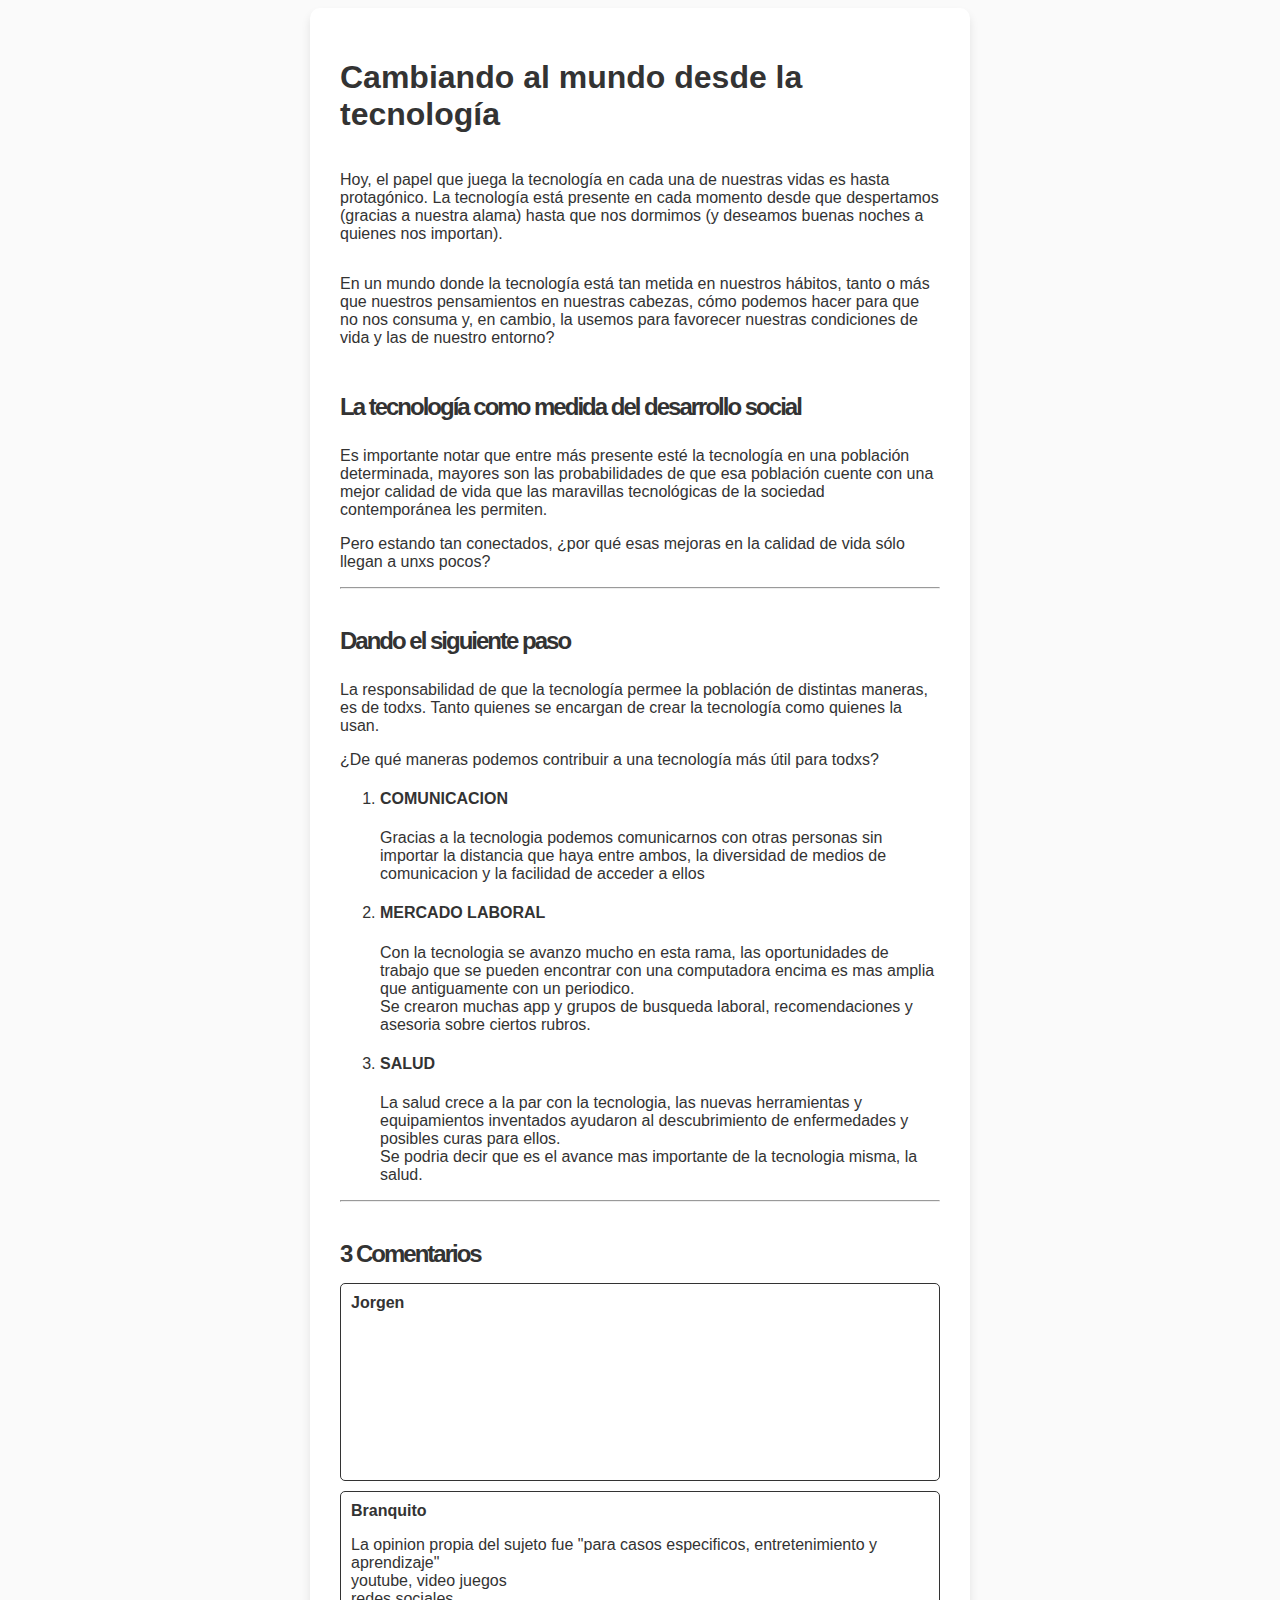
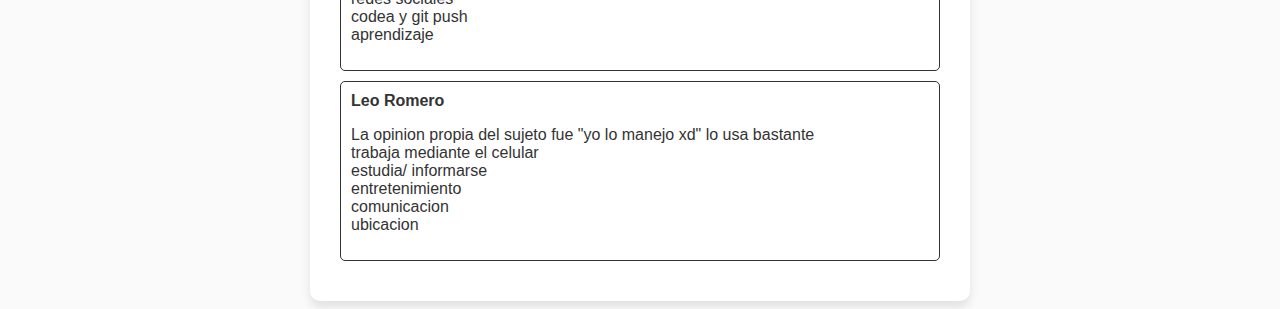
<file: 03 Sentando las bases/01 querySelector/index.html>
<!DOCTYPE html>
<html>
  <head>
    <title>Cambiando al mundo desde la tecnología | Hack The Gap</title>
    <link rel="stylesheet" href="styles/main.css">
  </head>
  <body>
    <main>
      <h1 class="title">Cambiando al mundo desde la tecnología</h1>
      <p class="paragraph">
        Hoy, el papel que juega la tecnología en cada una de nuestras vidas es hasta protagónico. La tecnología está presente en cada momento desde que despertamos (gracias a nuestra alama) hasta que nos dormimos (y deseamos buenas noches a quienes nos importan).
      </p>
      <p class="paragraph">
        En un mundo donde la tecnología está tan metida en nuestros hábitos, tanto o más que nuestros pensamientos en nuestras cabezas, cómo podemos hacer para que no nos consuma y, en cambio, la usemos para favorecer nuestras condiciones de vida y las de nuestro entorno?
      </p>
      <section>
        <h2 class="heading">La tecnología como medida del desarrollo social</h2>
        <p class="paragraph">Es importante notar que entre más presente esté la tecnología en una población determinada, mayores son las probabilidades de que esa población cuente con una mejor calidad de vida que las maravillas tecnológicas de la sociedad contemporánea les permiten.</p>
        <p class="paragraph">Pero estando tan conectados, ¿por qué esas mejoras en la calidad de vida sólo llegan a unxs pocos?</p>
        <hr />
      </section>
      <section>
        <h2 class="heading">Dando el siguiente paso</h2>
        <p class="paragraph">La responsabilidad de que la tecnología permee la población de distintas maneras, es de todxs. Tanto quienes se encargan de crear la tecnología como quienes la usan.</p>
        <p class="paragraph">¿De qué maneras podemos contribuir a una tecnología más útil para todxs?</p>
        
        <ol>
          <li><h4>COMUNICACION</h4>
            <p>Gracias a la tecnologia podemos comunicarnos con otras personas sin importar la distancia que haya entre ambos, la diversidad de medios de comunicacion y la facilidad de acceder a ellos</p>
            </li>
          <li><h4>MERCADO LABORAL</h4>
            <p>Con la tecnologia se avanzo mucho en esta rama, las oportunidades de trabajo que se pueden encontrar con una computadora encima es mas amplia que antiguamente con un periodico. <br> Se crearon muchas app y grupos de busqueda laboral, recomendaciones y asesoria sobre ciertos rubros.</p>
          </li>
          <li><h4>SALUD</h4>
            <p>La salud crece a la par con la tecnologia, las nuevas herramientas y equipamientos inventados ayudaron al descubrimiento de enfermedades y posibles curas para ellos. <br> Se podria decir que es el avance mas importante de la tecnologia misma, la salud.</p>
          </li>
        </ol>
        <hr />
      </section>
      <section>
        
        <div class="comments">
          <h2 class="heading">3 Comentarios</h2>
          <div class="comment">
            <!--
              Tip: ¿Conocías la nomenclatura BEM? http://getbem.com/introduction/
             -->
            <span class="comment--author">Jorgen</span>
            <p class="comment--text">
              La oponion propia del sujeto mediante que tanto la tecnologia maneja su vida es bastante <br>
              Los videojuegos le consumen mucho tiempo <br>
              Usa la computadora para anotar todo lo que pueda <br>
              Todas las salidas laborales es gracias a la tecnologia <br>
              La obtencion de amigos virtuales <br>
              Google maps (gps)

            </p>
          </div>
          <div class="comment">
            <span class="comment--author">Branquito</span>
            <p class="comment--text">
              La opinion propia del sujeto fue "para casos especificos, entretenimiento y aprendizaje" <br>
              youtube, video juegos <br>
              redes sociales <br>
              codea y git push <br>
              aprendizaje
              
            
              

            </p>
          </div>
          <div class="comment">
            <span class="comment--author">Leo Romero</span>
            <p class="comment--text">
              La opinion propia del sujeto fue "yo lo manejo xd"
              lo usa bastante <br>
              trabaja mediante el celular <br>
              estudia/ informarse <br>
              entretenimiento <br>
              comunicacion <br>
              ubicacion
            </p>
          </div>
        </div>
      </section>
    </main>
    <script src="scripts/main.js"></script>
  </body>
</html>
</file>
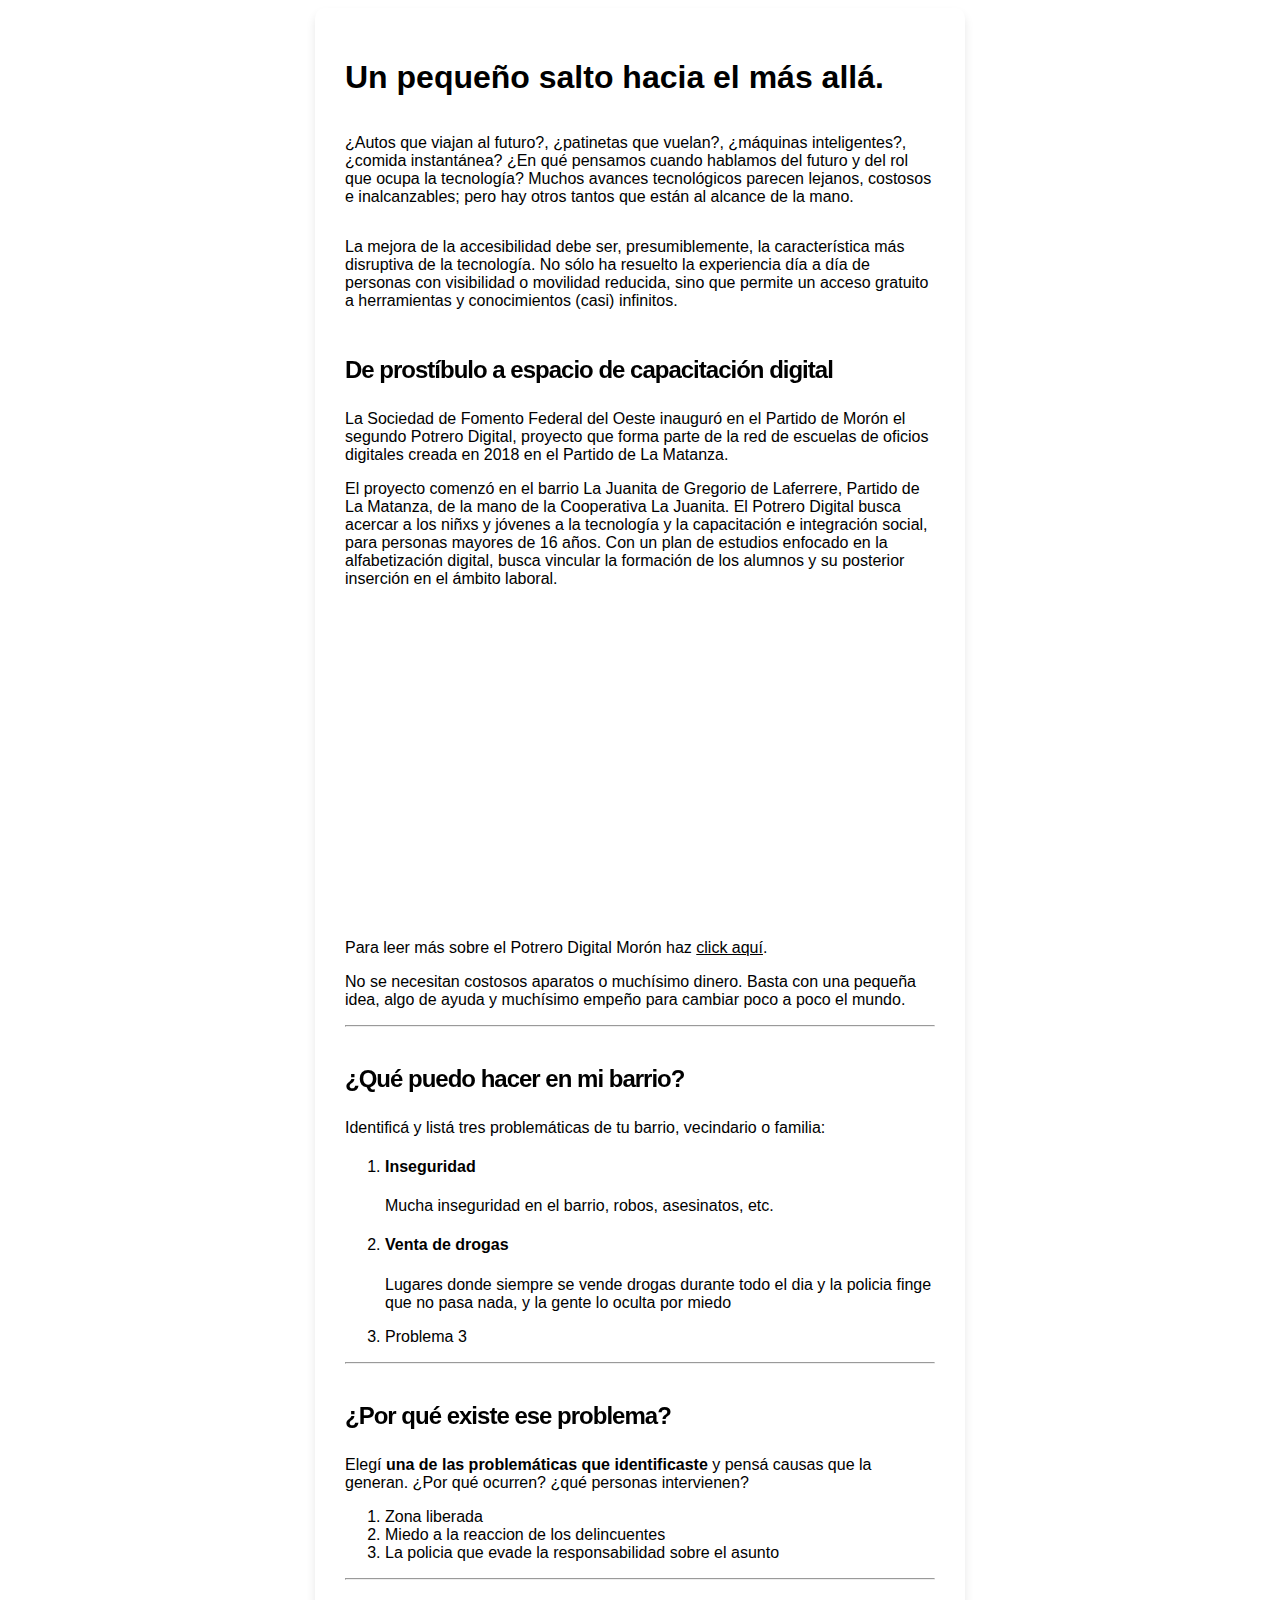
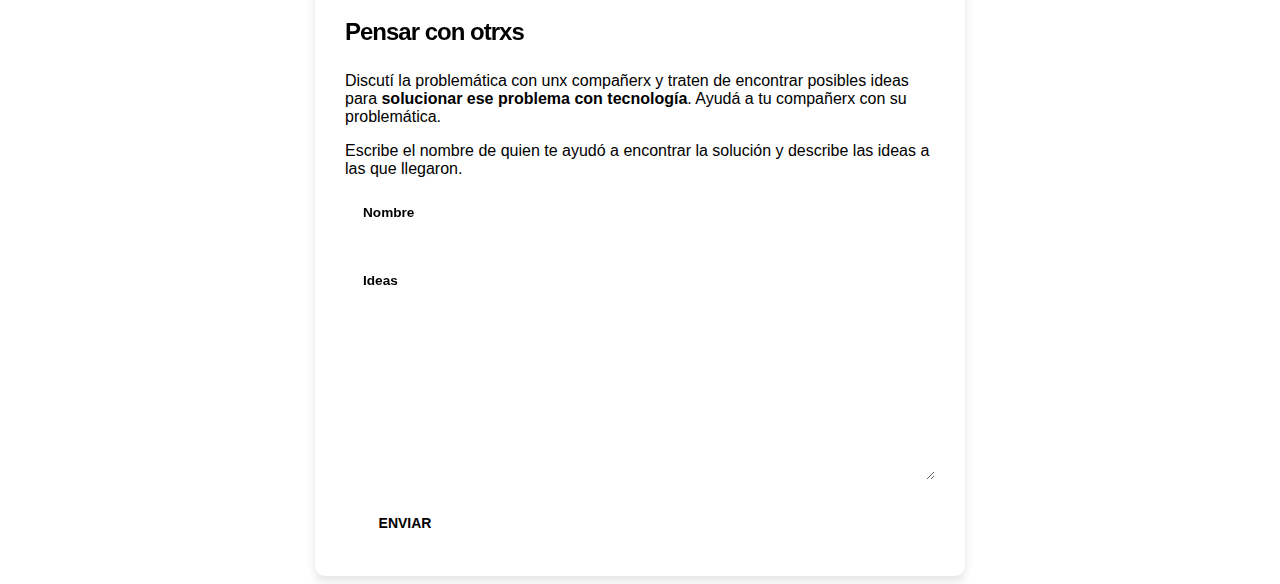
<file: 03 Sentando las bases/02 addEventListener/index.html>
<!DOCTYPE html>
<html>
  <head>
    <title>Un pequeño salto hacia el más allá | Hack The Gap</title>
    <link rel="stylesheet" href="styles/main.css">
  </head>
  <body>
    <main>
      <h1 class="title">Un pequeño salto hacia el más allá.</h1>
      <p class="paragraph">
        ¿Autos que viajan al futuro?,  ¿patinetas que vuelan?,  ¿máquinas inteligentes?, ¿comida instantánea? ¿En qué pensamos cuando hablamos del futuro y del rol que ocupa la tecnología? Muchos avances tecnológicos parecen lejanos, costosos e inalcanzables; pero hay otros tantos que están al alcance de la mano.
      </p>
      <p class="paragraph">
        La mejora de la accesibilidad debe ser, presumiblemente, la característica más disruptiva de la tecnología. No sólo ha resuelto la experiencia día a día de personas con visibilidad o movilidad reducida, sino que permite un acceso gratuito a herramientas y conocimientos (casi) infinitos.
      </p>
      <section>
        <h2 class="heading">De prostíbulo a espacio de capacitación digital</h2>
        <p class="paragraph">
          La Sociedad de Fomento Federal del Oeste inauguró en el Partido de Morón el segundo Potrero Digital, proyecto que forma parte de la red de escuelas de oficios digitales creada en 2018 en el Partido de La Matanza.
        </p>
        <p class="paragraph">
          El proyecto comenzó en el barrio La Juanita de Gregorio de Laferrere, Partido de La Matanza, de la mano de la Cooperativa La Juanita.  El Potrero Digital busca acercar a los niñxs y jóvenes a la tecnología y la capacitación e integración social, para personas mayores de 16 años. Con un plan de estudios enfocado en la alfabetización digital, busca vincular la formación de los alumnos y su posterior inserción en el ámbito laboral.
        </p>
        <iframe width="560" height="315" src="https://www.youtube.com/embed/5il9C3BRS3k" frameborder="0" allow="accelerometer; autoplay; encrypted-media; gyroscope; picture-in-picture" allowfullscreen></iframe>
        <p class="paragraph">
          Para leer más sobre el Potrero Digital Morón haz <a href="https://norteenlinea.com/municipios/moron/potrero-digital-inaugura-su-segunda-escuela-de-oficios-digitales-en-moron" class="link">click aquí</a>.
        </p>
        <p class="paragraph">
          No se necesitan costosos aparatos o muchísimo dinero. Basta con una pequeña idea, algo de ayuda y muchísimo empeño para cambiar poco a poco el mundo.
        </p>
        <hr />
      </section>
      <section>
        <h2 class="heading">¿Qué puedo hacer en mi barrio?</h2>
        <p class="paragraph">Identificá y listá tres problemáticas de tu barrio, vecindario o familia:</p>
        <ol>
          <li>
            <h4>Inseguridad</h4>
            <p>
              Mucha inseguridad en el barrio, robos, asesinatos, etc.
            </p>
          </li>
          <li>
            <h4>Venta de drogas</h4>
            <p>
              Lugares donde siempre se vende drogas durante todo el dia y la policia finge que no pasa nada, y la gente lo oculta por miedo
            </p>
          </li>
          <li>Problema 3</li>
        </ol>
        <hr />
      </section>
      <section>
        <h2 class="heading">¿Por qué existe ese problema?</h2>
        <p class="paragraph">Elegí <strong>una de las problemáticas que identificaste</strong> y pensá causas que la generan. ¿Por qué ocurren? ¿qué personas intervienen?</p>
        <ol>
          <li>Zona liberada</li>
          <li>Miedo a la reaccion de los delincuentes</li>
          <li>La policia que evade la responsabilidad sobre el asunto</li>
        </ol>
        <hr />
      </section>
      <section>
        <h2 class="heading">Pensar con otrxs</h2>
        <p class="paragraph">Discutí la problemática con unx compañerx y traten de encontrar posibles ideas para <strong>solucionar ese problema con tecnología</strong>. Ayudá a tu compañerx con su problemática.</p>
        <p class="paragraph">Escribe el nombre de quien te ayudó a encontrar la solución y describe las ideas a las que llegaron.</p>
        <br />

        <div class="comentarios"></div>


        
        <form id="contacto" class="form">


          <div class="input-wrapper">
            <label class="input-label input-label__small" for="input-nombre">Nombre</label>
            <input class="text-input" type="text" name="nombre" id="input-nombre">
          </div>


          <div class="input-wrapper">
            <label class="input-label input-label__small" for="input-solucion">Ideas</label>
            <textarea class="text-input text-area" type="text" name="solucion" id="input-solucion"></textarea>
          </div>


          <button class="primary-btn" type="submit" id="btn-enviar">ENVIAR</button>


        </form>
      </section>
    </main>
  </body>
  <script src="scripts/main.js"></script>
</html>
</file>
<file: 03 Sentando las bases/01 querySelector/styles/main.css>
:root {
  --article-bg-color: #FFFFFF;
  --article-shadow-color: rgba(0, 0, 0, .1);
  --bg-color: #FAFAFA;
  --comment-bg-color: #FFF;
  --font-color: #333;
}

body {
  align-items: center;
  background-color: var(--bg-color);
  color: var(--font-color);
  display: flex;
  flex-direction: column;
  font-family: Arial, Helvetica, sans-serif;
}

main {
  background-color: var(--article-bg-color);
  border-radius: 10px;
  box-shadow: 0 6px 10px rgba(0, 0, 0, .1);
  display: flex;
  flex-direction: column;
  max-width: 600px;
  padding: 30px;
}

.heading {
  background-color: var(--article-bg-color);
  letter-spacing: -2px;
  margin-bottom: 5px;
  padding: 10px 0;
  position: sticky;
  top: 0;
}

.comment {
  border: 1px solid var(--font-color);
  border-radius: 5px;
  padding: 10px;
  margin-bottom: 10px;
  transition: transform 0.2s ease-in-out;
}

.comment:hover {
  transform: translateX(5px);
}

.comment--author {
  font-weight: bold;
}

.comment--text {
  font-weight: auto;
}

.comentarioFav:hover{
  background-color: aqua;
  color: red;
  width: 100%;
}



.cambiarLinea:hover{
  border-color: orange;
  
}


.comment--ocultarComentario:hover{
  opacity: 0.5;
  
}

.comentarioMayor{
  opacity: 0;
}


@media (prefers-color-scheme: dark) {
  :root {
    --article-bg-color: #333;
    --article-shadow-color: rgba(0, 0, 0, .3);
    --bg-color: #222;
    --font-color: #AAA;
  }
}
</file>
<file: 03 Sentando las bases/02 addEventListener/styles/main.css>
/*
:root {
  --accent-color: #46158C;
  --accent-fg-color: #EEE;
  --article-bg-color: #FFFFFF;
  --article-shadow-color: rgba(0, 0, 0, .1);
  --bg-color: #FAFAFA;
  --comment-bg-color: #FFF;
  --font-color: #333;
  --link-color: #5F4AE0;
}*/

* {
  box-sizing: border-box;
}

body {
  align-items: center;
  background-color: var(--bg-color);
  color: var(--font-color);
  display: flex;
  flex-direction: column;
  font-family: Arial, Helvetica, sans-serif;
}

main {
  background-color: var(--article-bg-color);
  border-radius: 10px;
  box-shadow: 0 6px 10px rgba(0, 0, 0, .1);
  display: flex;
  flex-direction: column;
  max-width: 650px;
  padding: 30px;
}

a {
  color: var(--link-color);
}

.heading {
  background-color: var(--article-bg-color);
  letter-spacing: -1px;
  margin-bottom: 5px;
  padding: 10px 0;
  position: sticky;
  top: 0;
}

.input-wrapper {
  align-items: center;
  display: flex;
  margin-bottom: 20px;
  position: relative;
}

.input-wrapper .text-area {
  min-height: 200px;
  width: 100%;
}

.text-input {
  background-color: transparent;
  border: 1px solid var(--font-color);
  border-radius: 3px;
  color: var(--font-color);
  font-size: 16px;
  outline-color: var(--font-color);
  padding: 15px;
}

.input-label {
  background-color: var(--article-bg-color);
  border-radius: 30px;
  font-weight: 800;
  color: var(--font-color);
  font-size: 16px;
  left: 1px;
  padding: 2px 10px;
  pointer-events: none;
  position: absolute;
  transition: transform 200ms ease-in-out;
  transform-origin: top left;
  top: 1px;
}

.input-label__small {
  transform: scale(0.85) translate(10px, -50%);
}

.primary-btn {
  background-color: var(--accent-color);
  border: 0;
  border-radius: 3px;
  color: var(--accent-fg-color);
  cursor: pointer;
  font-size: 14px;
  font-weight: 800;
  min-width: 120px;
  padding: 15px;
}
/*

@media (prefers-color-scheme: dark) {
  :root {
    --accent-color: #5F4AE0;
    --article-bg-color: #333;
    --article-shadow-color: rgba(0, 0, 0, .3);
    --bg-color: #222;
    --font-color: #AAA;
    --link-color: #65C8BC;
  }
}
*/
</file>
